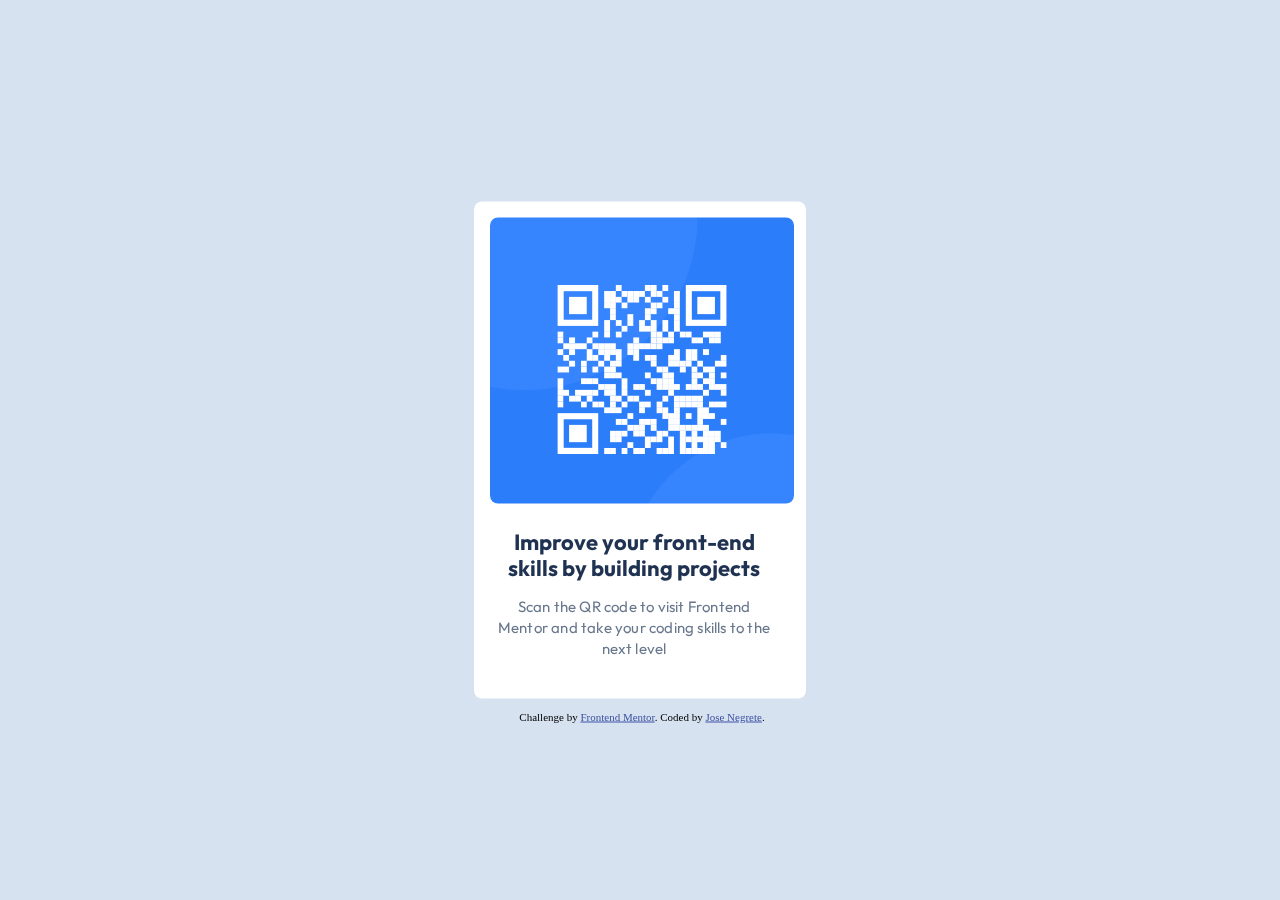
<file: index.html>
<!DOCTYPE html>
<html lang="en">
  <head>
    <meta charset="UTF-8">
    <meta name="viewport" content="width=device-width, initial-scale=1.0"> <!-- displays site properly based on user's device -->
  
    <link rel="icon" type="image/png" sizes="32x32" href="./images/favicon-32x32.png">
    <link rel="stylesheet" href="style.css">
    
    <title>Frontend Mentor | QR code component</title>
  </head>
  <body>
    <main>
      <div class="qr-image"></div>
      <div class="inner-text">
        <h1 class="outfit-bold">Improve your front-end skills by building projects</h1>
        <p class="outfit-regular">  Scan the QR code to visit Frontend Mentor and take your coding skills to the next level</p>  
      </div>
      <div class="attribution">
        Challenge by <a href="https://www.frontendmentor.io?ref=challenge" target="_blank">Frontend Mentor</a>. 
        Coded by <a href="#">Jose Negrete</a>.
      </div>
    </main>
  </body>
</html>
</file>
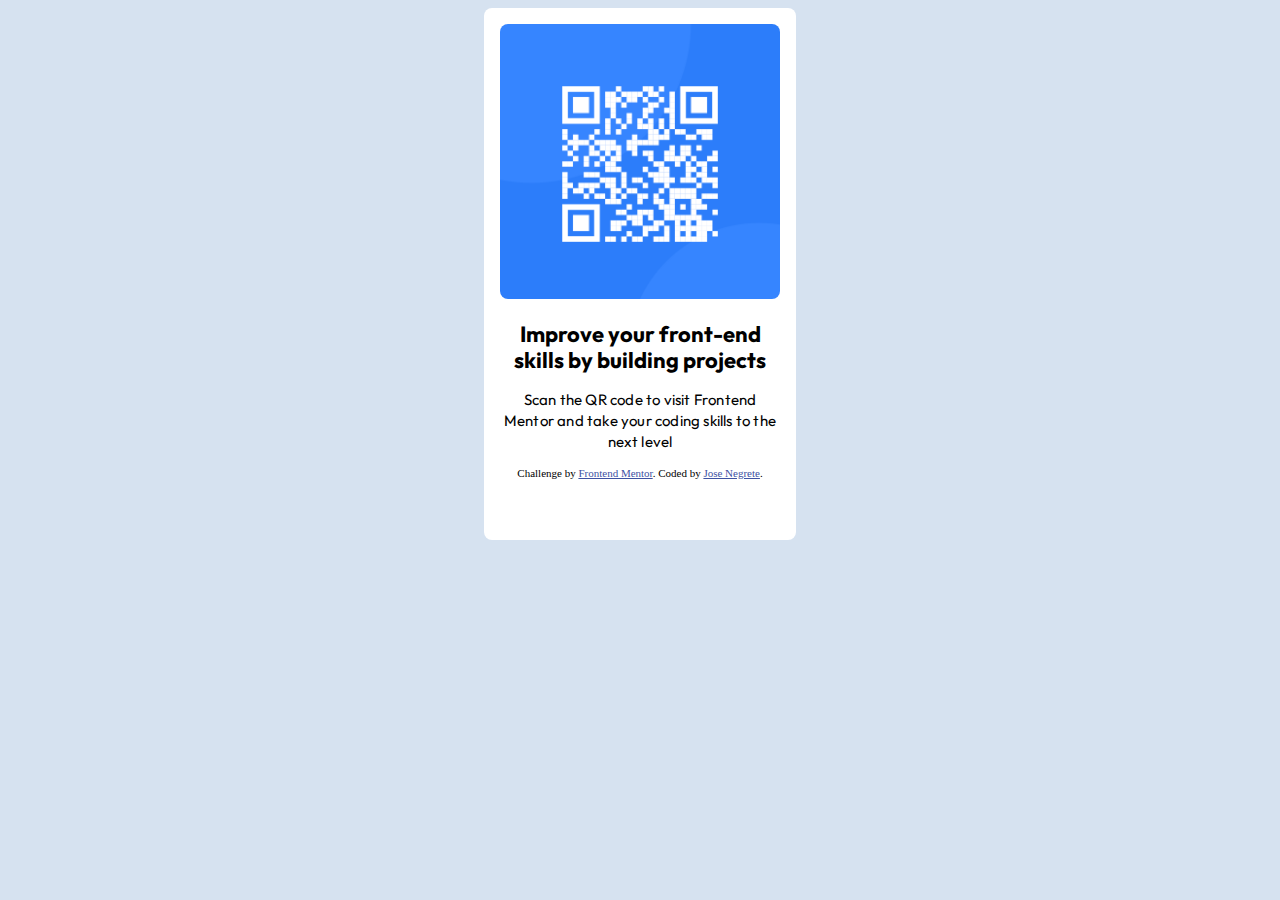
<file: qr-code-component-main/index.html>
<!DOCTYPE html>
<html lang="en">
<head>
  <meta charset="UTF-8">
  <meta name="viewport" content="width=device-width, initial-scale=1.0"> <!-- displays site properly based on user's device -->

  <link rel="icon" type="image/png" sizes="32x32" href="./images/favicon-32x32.png">
  <link rel="stylesheet" href="style.css">
  
  <title>Frontend Mentor | QR code component</title>
</head>
<body>

  <div class="qr-image"></div>
  <p class="outfit-bold">Improve your front-end skills by building projects</p>
  <p class="outfit-regular">  Scan the QR code to visit Frontend Mentor and take your coding skills to the next level  </p>  
  <div class="attribution">
    Challenge by <a href="https://www.frontendmentor.io?ref=challenge" target="_blank">Frontend Mentor</a>. 
    Coded by <a href="#">Jose Negrete</a>.
  </div>
</body>
</html>
</file>
<file: style.css>
/* Import "Outfit" */

@import url("https://fonts.googleapis.com/css2?family=Outfit:wght@100..900&display=swap");

:root {
    --background: hsl(0, 0%, 100%);
    --slate-300: hsl(212, 45%, 89%);
    --slate-500: hsl(216, 15%, 48%);
    --slate-900: hsl(218, 44%, 22%);
    --body-font: 15px;
    --spacing-200: 16px;
    --spacing-300: 24px;
    --spacing-500: 40px;
}

.inner-text {
    width: 288px;
    height: 131px;
}

.outfit-regular {
    font-family: "Outfit", sans-serif;
    font-weight: 400;
    font-style: normal;
    font-size: var(--body-font);
    line-height: 140%;
    letter-spacing: 0.2px;
    text-align: center;
    color: var(--slate-500);
    margin: 0.5em;
}

.outfit-bold {
    font-family: "Outfit", sans-serif;
    font-weight: 700;
    font-style: normal;
    font-size: 22px;
    line-height: 120%;
    letter-spacing: 0px;
    color: var(--slate-900);
    text-align: center;

}

/* QR Code */

.qr-image {
    display: flex;
    background-image: url("./images/image-qr-code.png");
    width: 288px;
    height: 270px;
    background-size: cover;
    background-repeat: no-repeat;
    border-radius: 0.5em;
    padding: 0.5em;
    justify-content: center;
    align-items: center;
}

main {
    display: grid;
    grid-template-columns: 1fr;
    gap: 10px;
    background: var(--background);
    max-width: 300px;
    height: 465px;
    padding: 1rem;
    border-radius: 0.5em;

    position: fixed;
    top: 50%;
    left: 50%;
    transform: translate(-50%, -50%);
}

html {
    background-color: var(--slate-300);
}

.attribution {
    font-size: 11px;
    text-align: center;
    margin-block-start: 3.5rem;
}

.attribution a {
    color: hsl(228, 45%, 44%);
}
</file>
<file: qr-code-component-main/style.css>
/* Import "Outfit" */

@import url("https://fonts.googleapis.com/css2?family=Outfit:wght@100..900&display=swap");

:root {
    --background: hsl(0, 0%, 100%);
    --slate-300: hsl(212, 45%, 89%);
    --slate-500: hsl(216, 15%, 48%);
    --slate-900: hsl(218, 44%, 22%);
    --body-font: 15px;
    --spacing-200: 16px;
    --spacing-300: 24px;
    --spacing-500: 40px;
}

.outfit-regular {
    font-family: "Outfit", sans-serif;
    font-weight: 400;
    font-style: normal;
    font-size: var(--body-font);
    line-height: 140%;
    letter-spacing: 0.2px;
    text-align: center;
}

.outfit-bold {
    font-family: "Outfit", sans-serif;
    font-weight: 700;
    font-style: normal;
    font-size: 22px;
    line-height: 120%;
    letter-spacing: 0px;
    text-decoration-color: var(--slate-900);
    text-align: center;

    margin-block-end: 0;
}

/* QR Code */

.qr-image {
    background-image: url("./images/image-qr-code.png");
    width: auto;
    min-height: 55%;
    background-size: cover;
    background-repeat: no-repeat;
    border-radius: 0.5em;
}

body {
    display: flex;
    flex-direction: column;
    background: var(--background);
    width: 280px;
    height: 500px;
    padding: 1rem;
    border-radius: 0.5em;
}

html {
    display: flex;
    flex-direction: column;
    justify-content: center;
    align-items: center;
    background-color: var(--slate-300);
}

.attribution {
    font-size: 11px;
    text-align: center;
}

.attribution a {
    color: hsl(228, 45%, 44%);
}
</file>
